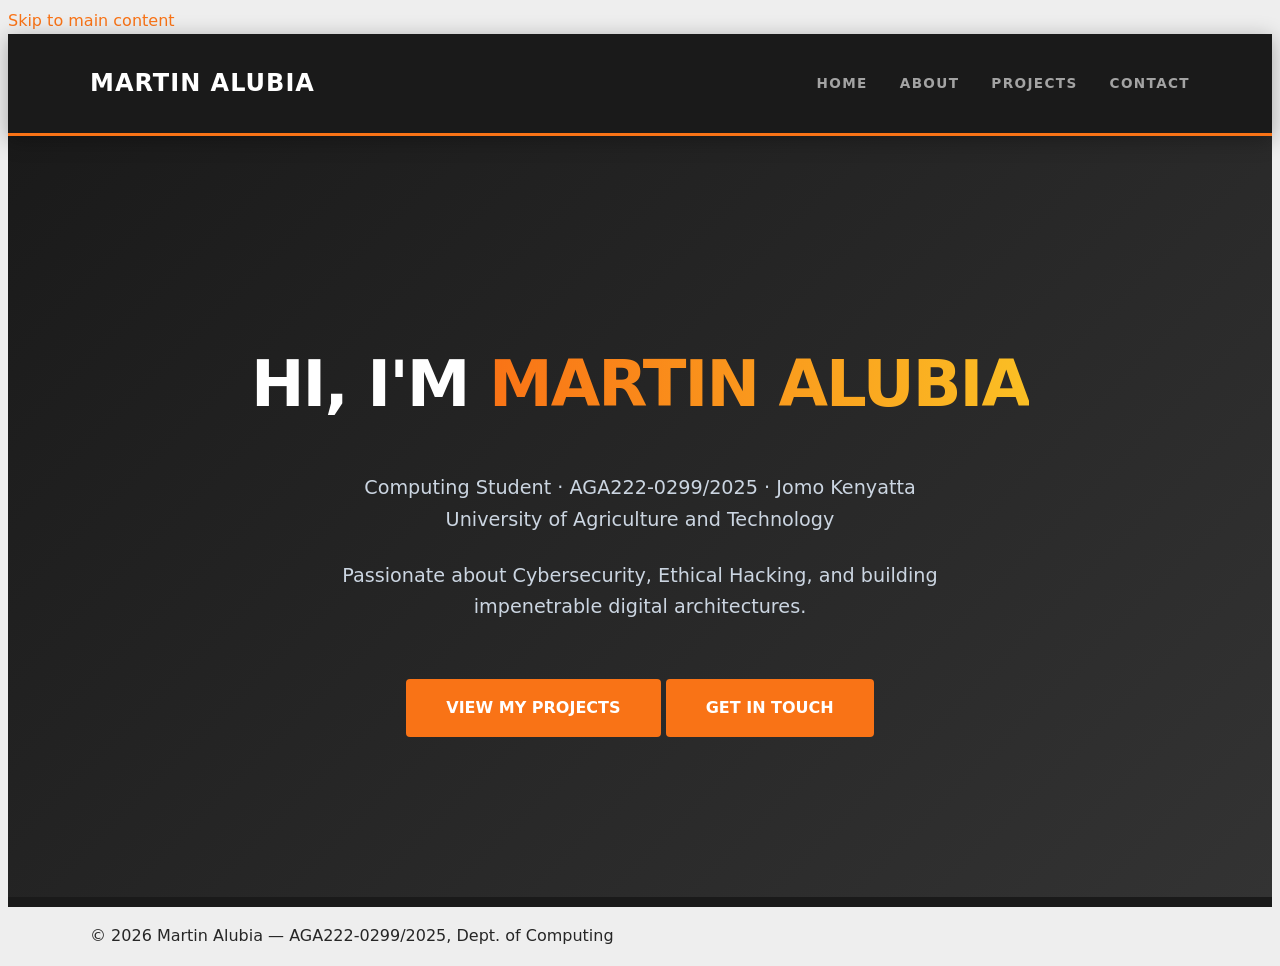
<file: index.html>
<!DOCTYPE html>
<html lang="en">
<head>
  <meta charset="UTF-8">
  <meta name="viewport" content="width=device-width, initial-scale=1.0">
  <meta name="description" content="Portfolio of Martin Alubia — Computing student at Jomo Kenyatta University of Agriculture and Technology">
  <title>Martin Alubia | Portfolio</title>
  <link rel="stylesheet" href="css/style.css">
</head>
<body>

  <a href="#main" class="skip-link">Skip to main content</a>

  <header>
    <div class="container">
      <a href="index.html" class="logo">Martin Alubia</a>
      <nav aria-label="Main navigation">
        <ul>
          <li><a href="index.html" class="active">Home</a></li>
          <li><a href="about.html">About</a></li>
          <li><a href="projects.html">Projects</a></li>
          <li><a href="contact.html">Contact</a></li>
        </ul>
      </nav>
    </div>
  </header>

  <main id="main">
    <section class="hero">
      <div class="container">
        <h1>Hi, I'm <span class="accent">Martin Alubia</span></h1>
        <p class="tagline">Computing Student · AGA222-0299/2025 · Jomo Kenyatta University of Agriculture and Technology</p>
        <p>Passionate about Cybersecurity, Ethical Hacking, and building impenetrable digital architectures.</p>
        <div class="hero-btns">
          <a href="projects.html" class="btn">View My Projects</a>
          <a href="contact.html" class="btn btn-outline">Get In Touch</a>
        </div>
      </div>
    </section>
  </main>

  <footer>
    <div class="container">
      <p>&copy; <span id="year"></span> Martin Alubia — AGA222-0299/2025, Dept. of Computing</p>
    </div>
  </footer>
  <script>document.getElementById('year').textContent = new Date().getFullYear();</script>
</body>
</html>
</file>
<file: css/style.css>
<!DOCTYPE html>
<html lang="en">
<head>
    <meta charset="UTF-8">
    <meta name="viewport" content="width=device-width, initial-scale=1.0">
    <title>Iron Core | Industrial Solutions</title>
    <style>
        /* === 1. RESET & BOX-SIZING === */
        *, *::before, *::after {
            box-sizing: border-box;
            margin: 0;
            padding: 0;
        }

        /* === 2. CSS CUSTOM PROPERTIES (Iron Core Theme) === */
        :root {
            --grad-primary: linear-gradient(135deg, #1a1a1a 0%, #333333 100%); 
            --grad-accent: linear-gradient(90deg, #f97316 0%, #fbbf24 100%);  
            
            --clr-primary:  #1a1a1a;  /* Gunmetal */
            --clr-accent:   #f97316;  /* Molten Orange */
            --clr-steel:    #94a3b8;  
            --clr-text:     #262626;
            --clr-muted:    #525252;
            --clr-bg:       #eeeeee;  /* Concrete */
            --clr-white:    #ffffff;
            --clr-border:   #d4d4d4;
            --radius:       4px;      /* Sharp edges */
            --shadow:       0 10px 15px -3px rgba(0, 0, 0, 0.2);
            --max-width:    1100px;
        }

        /* === 3. BASE TYPOGRAPHY === */
        body {
            font-family: 'Inter', 'Segoe UI', system-ui, sans-serif;
            font-size: 16px;
            line-height: 1.65;
            color: var(--clr-text);
            background: var(--clr-bg);
            overflow-x: hidden;
        }

        h1 { 
            font-size: clamp(2.5rem, 6vw, 4rem); 
            line-height: 1.1; 
            font-weight: 900; 
            letter-spacing: -0.03em; 
            text-transform: uppercase; 
        }

        h2 { 
            font-size: 2.25rem; 
            margin-bottom: 1.5rem; 
            font-weight: 800; 
            color: var(--clr-primary);
            text-transform: uppercase;
            border-left: 5px solid var(--clr-accent);
            padding-left: 1rem;
        }

        a { color: var(--clr-accent); text-decoration: none; transition: 0.2s; }
        a:hover { filter: brightness(1.2); }

        /* === 4. LAYOUT & UTILITIES === */
        .container {
            max-width: var(--max-width);
            margin: 0 auto;
            padding: 0 1.5rem;
        }

        section { padding: 5rem 0; }

        /* === 5. HEADER === */
        header {
            background: var(--clr-primary);
            border-bottom: 3px solid var(--clr-accent);
            padding: 1.25rem 0;
            position: sticky;
            top: 0;
            z-index: 100;
            box-shadow: 0 4px 20px rgba(0,0,0,0.3);
        }

        header .container {
            display: flex;
            justify-content: space-between;
            align-items: center;
        }

        .logo {
            font-size: 1.5rem;
            font-weight: 900;
            color: white;
            text-transform: uppercase;
            letter-spacing: 1px;
        }

        .logo span { color: var(--clr-accent); }

        nav ul { list-style: none; display: flex; gap: 2rem; }
        nav a {
            color: #a3a3a3;
            font-size: 0.85rem;
            font-weight: 700;
            text-transform: uppercase;
            letter-spacing: 0.1em;
        }

        nav a:hover { color: var(--clr-white); }

        /* === 6. HERO SECTION === */
        .hero {
            background: var(--grad-primary);
            color: white;
            padding: 10rem 1.5rem;
            text-align: center;
            border-bottom: 10px solid var(--clr-primary);
        }

        .hero .accent { 
            background: var(--grad-accent);
            -webkit-background-clip: text;
            -webkit-text-fill-color: transparent;
            display: inline-block;
        }

        .hero p {
            max-width: 600px;
            margin: 1.5rem auto;
            font-size: 1.2rem;
            color: #cbd5e1;
        }

        .btn {
            display: inline-block;
            background: var(--clr-accent);
            color: white;
            padding: 1rem 2.5rem;
            font-weight: 800;
            text-transform: uppercase;
            border-radius: var(--radius);
            margin-top: 2rem;
            transition: transform 0.2s;
        }

        .btn:hover { transform: translateY(-3px); }

        /* === 7. CONTENT SECTION === */
        .features {
            display: grid;
            grid-template-columns: repeat(auto-fit, minmax(300px, 1fr));
            gap: 2rem;
            margin-top: 3rem;
        }

        .card {
            background: var(--clr-white);
            padding: 2rem;
            border-radius: var(--radius);
            border-bottom: 4px solid var(--clr-border);
            transition: 0.3s;
        }

        .card:hover {
            border-bottom-color: var(--clr-accent);
            box-shadow: var(--shadow);
        }

    </style>
</head>
<body>

    <header>
        <div class="container">
            <div class="logo">IRON<span>CORE</span></div>
            <nav>
                <ul>
                    <li><a href="#">Projects</a></li>
                    <li><a href="#">Operations</a></li>
                    <li><a href="#">Contact</a></li>
                </ul>
            </nav>
        </div>
    </header>

    <main>
        <section class="hero">
            <div class="container">
                <h1>Forge Your <span class="accent">Future</span></h1>
                <p>Heavy-duty structural integrity meeting modern digital precision. Built to last, engineered to perform.</p>
                <a href="#" class="btn">Deploy Systems</a>
            </div>
        </section>

        <section class="container">
            <h2>Core Infrastructure</h2>
            <div class="features">
                <div class="card">
                    <h3>Steel Framework</h3>
                    <p>Rigid architectural standards ensuring maximum uptime and structural reliability.</p>
                </div>
                <div class="card">
                    <h3>Molten Logic</h3>
                    <p>Fluid, high-performance algorithms designed to adapt to any environment.</p>
                </div>
                <div class="card">
                    <h3>Industrial Security</h3>
                    <p>Locked down and reinforced. We protect your data with gunmetal-grade encryption.</p>
                </div>
            </div>
        </section>
    </main>

</body>
</html>
</file>
